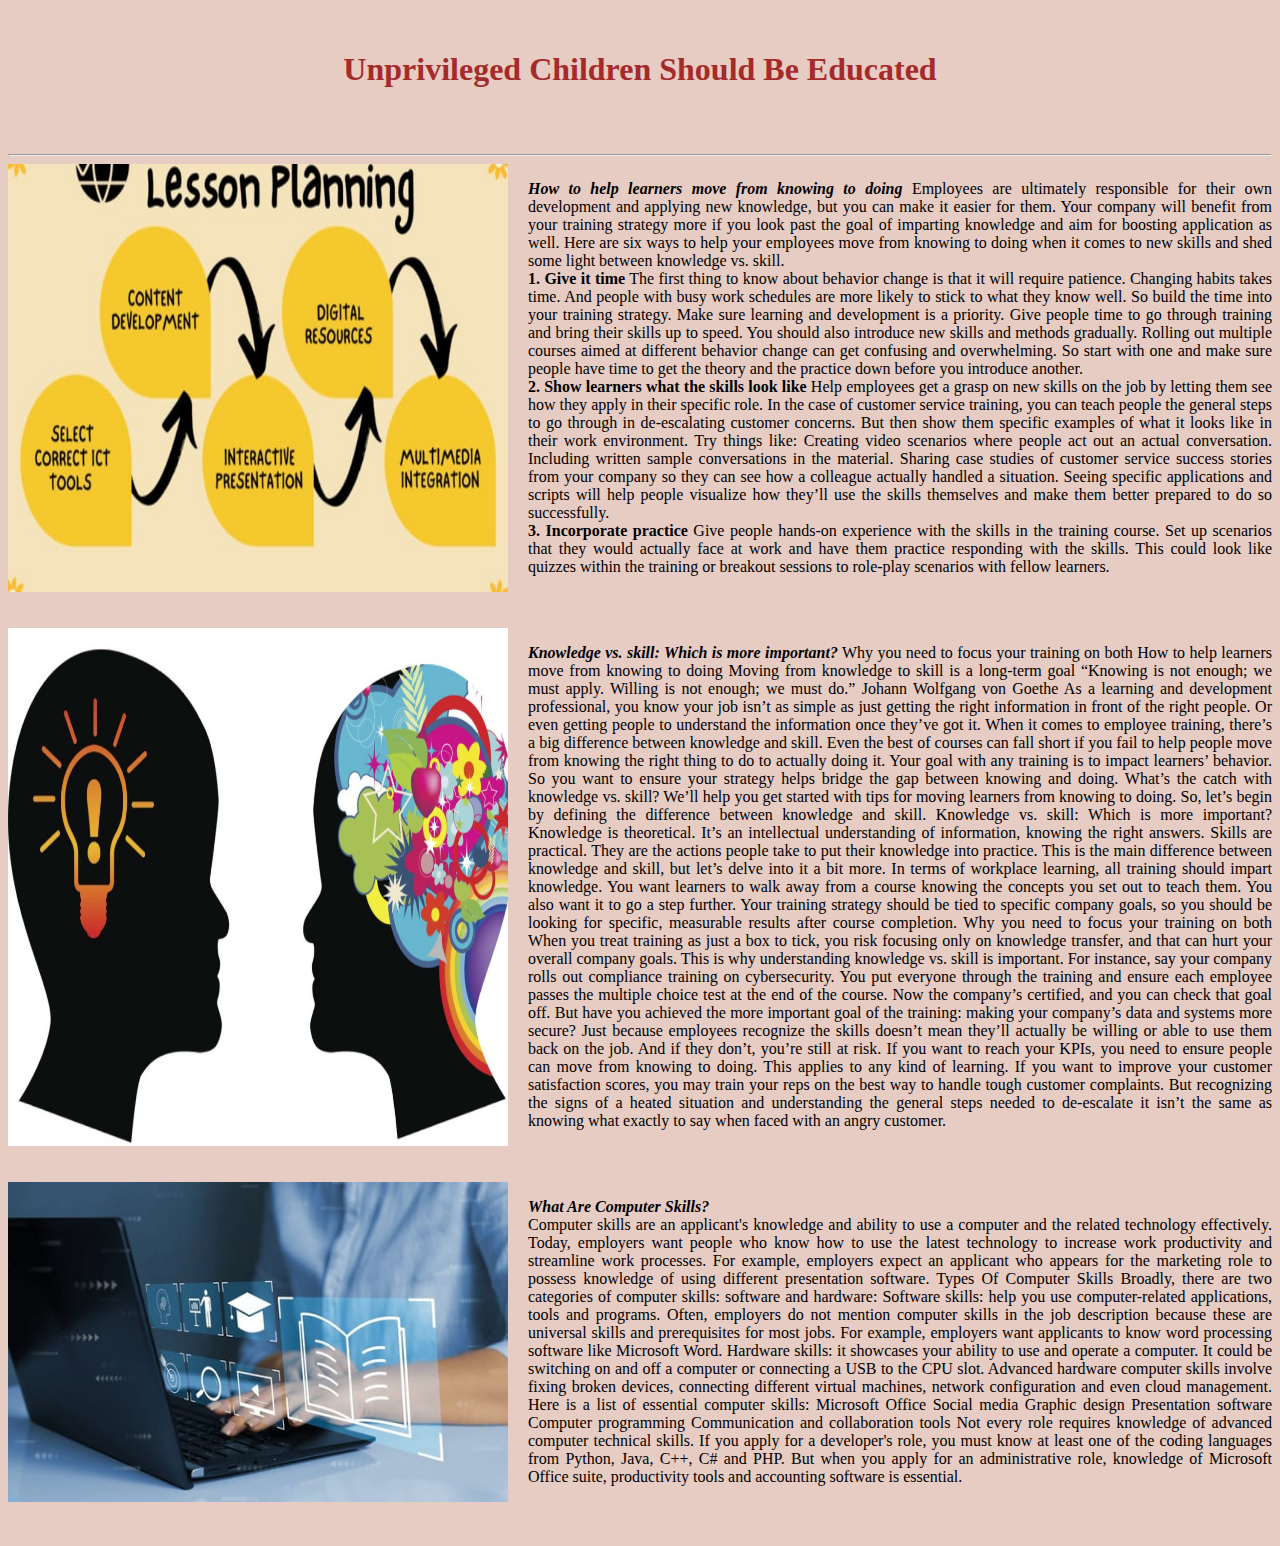
<file: eduinfo.html>
<!DOCTYPE html>
<html lang="en">
<head>
    <meta charset="UTF-8">
    <meta name="viewport" content="width=device-width, initial-scale=1.0">
    <title>eduinfo</title>
    <link rel="stylesheet" href="info.css">
</head>
<body>
<h1>Unprivileged Children Should Be Educated</h1>
<br><br>
<hr>
<div class="info2">
    <img src="./plan.jpeg" alt="" width="500px">
    <p><i><b>How to help learners move from knowing to doing</b></i>
        Employees are ultimately responsible for their own development and applying new knowledge, but you can make it easier for them. Your company will benefit from your training strategy more if you look past the goal of imparting knowledge and aim for boosting application as well. Here are six ways to help your employees move from knowing to doing when it comes to new skills and shed some light between knowledge vs. skill.
        <br>
        <b>1. Give it time</b>
        The first thing to know about behavior change is that it will require patience. Changing habits takes time. And people with busy work schedules are more likely to stick to what they know well. So build the time into your training strategy.
        
        Make sure learning and development is a priority. Give people time to go through training and bring their skills up to speed.
        
        You should also introduce new skills and methods gradually. Rolling out multiple courses aimed at different behavior change can get confusing and overwhelming. So start with one and make sure people have time to get the theory and the practice down before you introduce another.
        <br>
        <b>2. Show learners what the skills look like</b>
        Help employees get a grasp on new skills on the job by letting them see how they apply in their specific role.
        
        In the case of customer service training, you can teach people the general steps to go through in de-escalating customer concerns. But then show them specific examples of what it looks like in their work environment.
        
        Try things like:
        
        Creating video scenarios where people act out an actual conversation.
        Including written sample conversations in the material.
        Sharing case studies of customer service success stories from your company so they can see how a colleague actually handled a situation.
        Seeing specific applications and scripts will help people visualize how they’ll use the skills themselves and make them better prepared to do so successfully.
        <br>
        <b>3. Incorporate practice</b>
        Give people hands-on experience with the skills in the training course. Set up scenarios that they would actually face at work and have them practice responding with the skills. This could look like quizzes within the training or breakout sessions to role-play scenarios with fellow learners.
        
        </p>

</div>
<br><br>
<div class="info3">
    <img src="./knowskil.jpeg" alt="" width="500px">
    <p><i><b>Knowledge vs. skill: Which is more important?</b></i>
        Why you need to focus your training on both
        How to help learners move from knowing to doing
        Moving from knowledge to skill is a long-term goal
        “Knowing is not enough; we must apply. Willing is not enough; we must do.”
        Johann Wolfgang von Goethe
        
        As a learning and development professional, you know your job isn’t as simple as just getting the right information in front of the right people. Or even getting people to understand the information once they’ve got it.
        
        When it comes to employee training, there’s a big difference between knowledge and skill. Even the best of courses can fall short if you fail to help people move from knowing the right thing to do to actually doing it.
        
        Your goal with any training is to impact learners’ behavior. So you want to ensure your strategy helps bridge the gap between knowing and doing.
        
        What’s the catch with knowledge vs. skill? We’ll help you get started with tips for moving learners from knowing to doing. So, let’s begin by defining the difference between knowledge and skill.
        
        Knowledge vs. skill: Which is more important?
        Knowledge is theoretical. It’s an intellectual understanding of information, knowing the right answers.
        
        Skills are practical. They are the actions people take to put their knowledge into practice.
        
        This is the main difference between knowledge and skill, but let’s delve into it a bit more.
        
        In terms of workplace learning, all training should impart knowledge. You want learners to walk away from a course knowing the concepts you set out to teach them. You also want it to go a step further. Your training strategy should be tied to specific company goals, so you should be looking for specific, measurable results after course completion.
        
        Why you need to focus your training on both
        When you treat training as just a box to tick, you risk focusing only on knowledge transfer, and that can hurt your overall company goals. This is why understanding knowledge vs. skill is important.
        
        For instance, say your company rolls out compliance training on cybersecurity. You put everyone through the training and ensure each employee passes the multiple choice test at the end of the course. Now the company’s certified, and you can check that goal off.
        
        But have you achieved the more important goal of the training: making your company’s data and systems more secure? Just because employees recognize the skills doesn’t mean they’ll actually be willing or able to use them back on the job. And if they don’t, you’re still at risk.
        
        If you want to reach your KPIs, you need to ensure people can move from knowing to doing. This applies to any kind of learning.
        
        If you want to improve your customer satisfaction scores, you may train your reps on the best way to handle tough customer complaints. But recognizing the signs of a heated situation and understanding the general steps needed to de-escalate it isn’t the same as knowing what exactly to say when faced with an angry customer.
        </p>
</div>
<br><br>
<div class="info4">
    <img src="./comp.jpeg" alt="" width="500px">
    <p><i><b>What Are Computer Skills?</b></i><br>
        Computer skills are an applicant's knowledge and ability to use a computer and the related technology effectively. Today, employers want people who know how to use the latest technology to increase work productivity and streamline work processes. For example, employers expect an applicant who appears for the marketing role to possess knowledge of using different presentation software.
        Types Of Computer Skills
        Broadly, there are two categories of computer skills: software and hardware:
        Software skills: help you use computer-related applications, tools and programs. Often, employers do not mention computer skills in the job description because these are universal skills and prerequisites for most jobs. For example, employers want applicants to know word processing software like Microsoft Word.
        Hardware skills: it showcases your ability to use and operate a computer. It could be switching on and off a computer or connecting a USB to the CPU slot. Advanced hardware computer skills involve fixing broken devices, connecting different virtual machines, network configuration and even cloud management.
        Here is a list of essential computer skills:
        Microsoft Office
        Social media
        Graphic design
        Presentation software
        Computer programming
        Communication and collaboration tools
        Not every role requires knowledge of advanced computer technical skills. If you apply for a developer's role, you must know at least one of the coding languages from Python, Java, C++, C# and PHP. But when you apply for an administrative role, knowledge of Microsoft Office suite, productivity tools and accounting software is essential.
        </p>
</div>
<br><br>
</body>
</html>
</file>
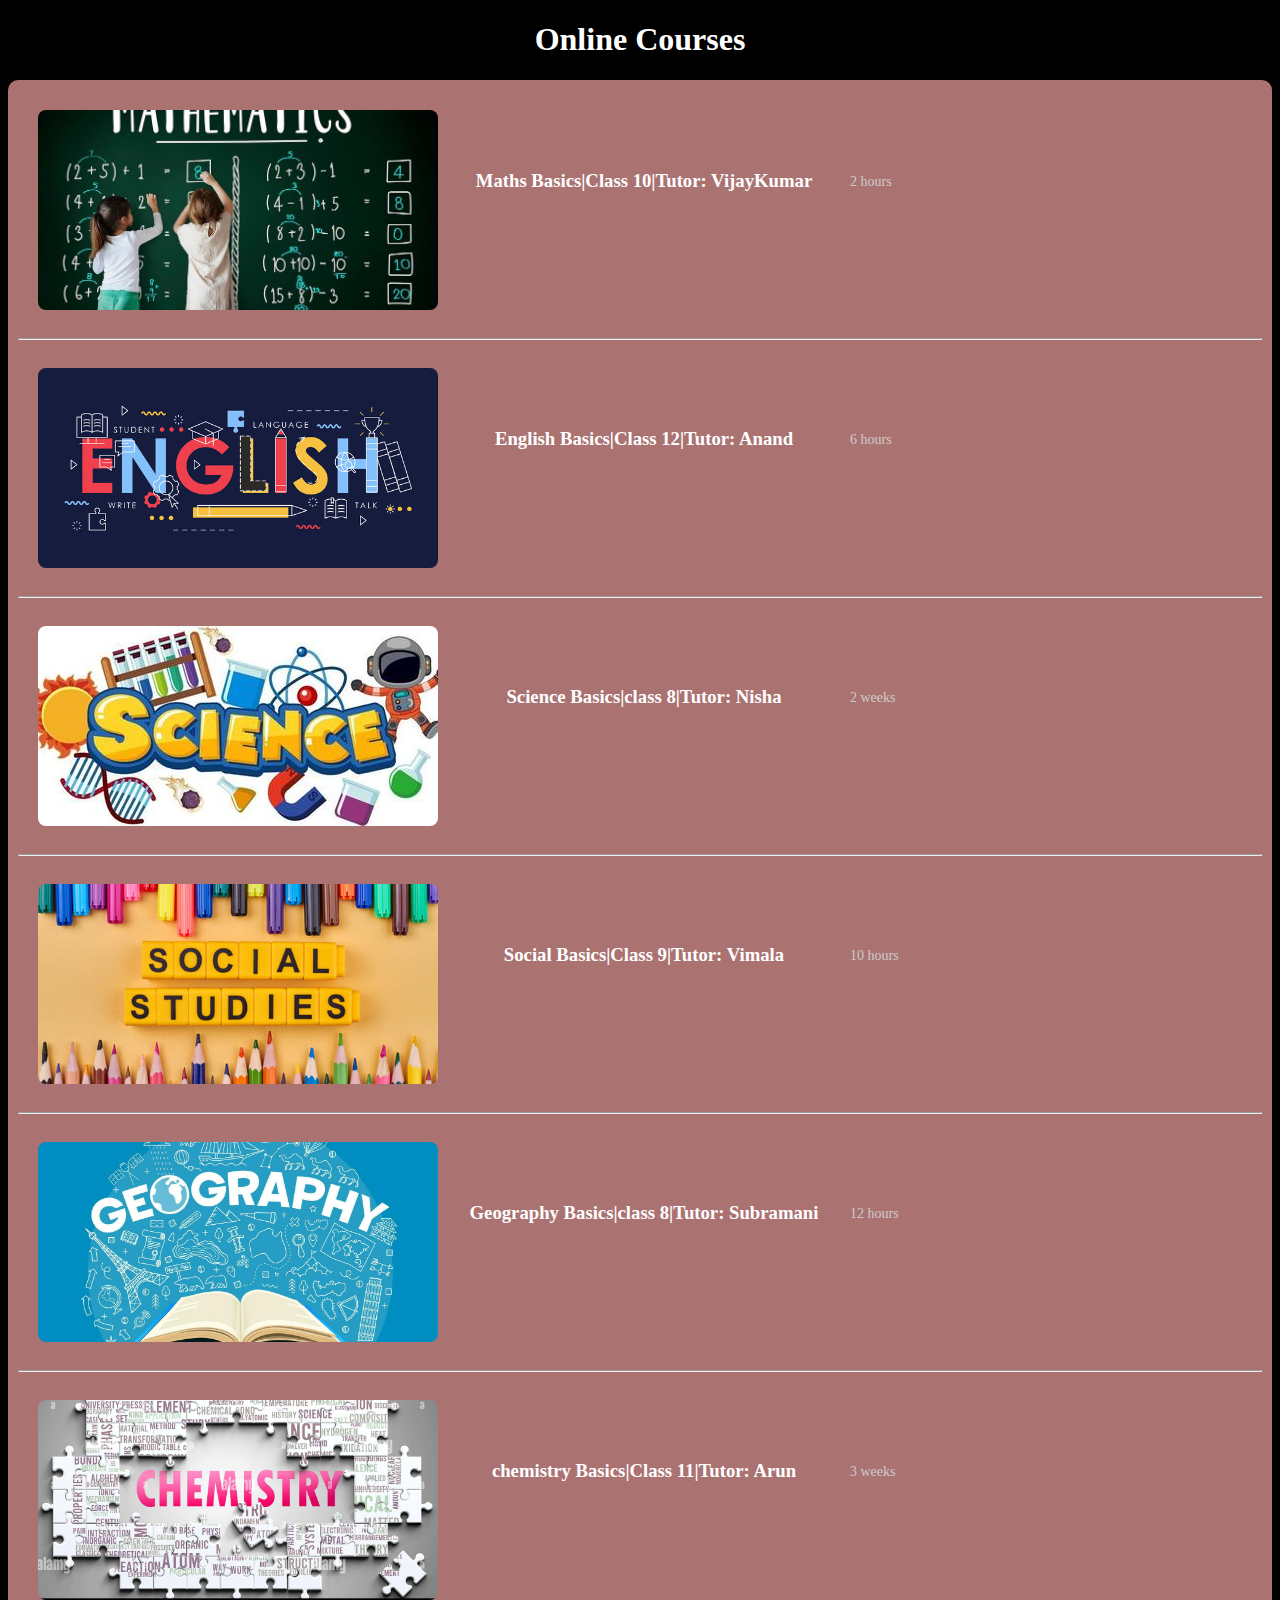
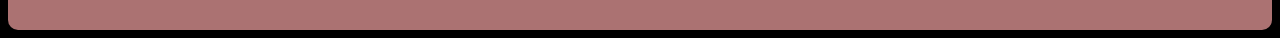
<file: online.html>
<!DOCTYPE html>
<html lang="en">
<head>
    <meta charset="UTF-8">
    <meta name="viewport" content="width=device-width, initial-scale=1.0">
    <title>online</title>
    <link rel="stylesheet" href="online.css">
</head>
<body>
    <h1>Online Courses</h1>
    <div class="courses">
        <div class="c1">
            <img src="./edumat.jpg" alt="maths" >
            <h3>Maths Basics|Class 10|Tutor: VijayKumar</h3>
            <p> 2 hours</p>
        </div>
<hr>
        <div class="c1">
            <img src="./edueng.jpg" alt="English" >
            <h3>English Basics|Class 12|Tutor: Anand</h3>
            <p> 6 hours</p>
        </div>
<hr>
        <div class="c1">
            <img src="./eduscience.jpg" alt="Science" >
            <h3>Science Basics|class 8|Tutor: Nisha</h3>
            <p> 2 weeks</p>
        </div>
<hr>
        <div class="c1">
            <img src="./edusoc.jpg" alt="Social" >
            <h3>Social Basics|Class 9|Tutor: Vimala</h3>
            <p> 10 hours</p>
        </div>
<hr>
        <div class="c1">
            <img src="./edugeoo.jpg" alt="Gepgraphy" >
            <h3>Geography Basics|class 8|Tutor: Subramani</h3>
            <p> 12 hours</p>
        </div>
<hr>
        <div class="c1">
            <img src="./educhem.jpg" alt="Chemistry" >
            <h3>chemistry Basics|Class 11|Tutor: Arun</h3>
            <p> 3 weeks</p>
        </div>
    </div>
    
</body>
</html>
</file>
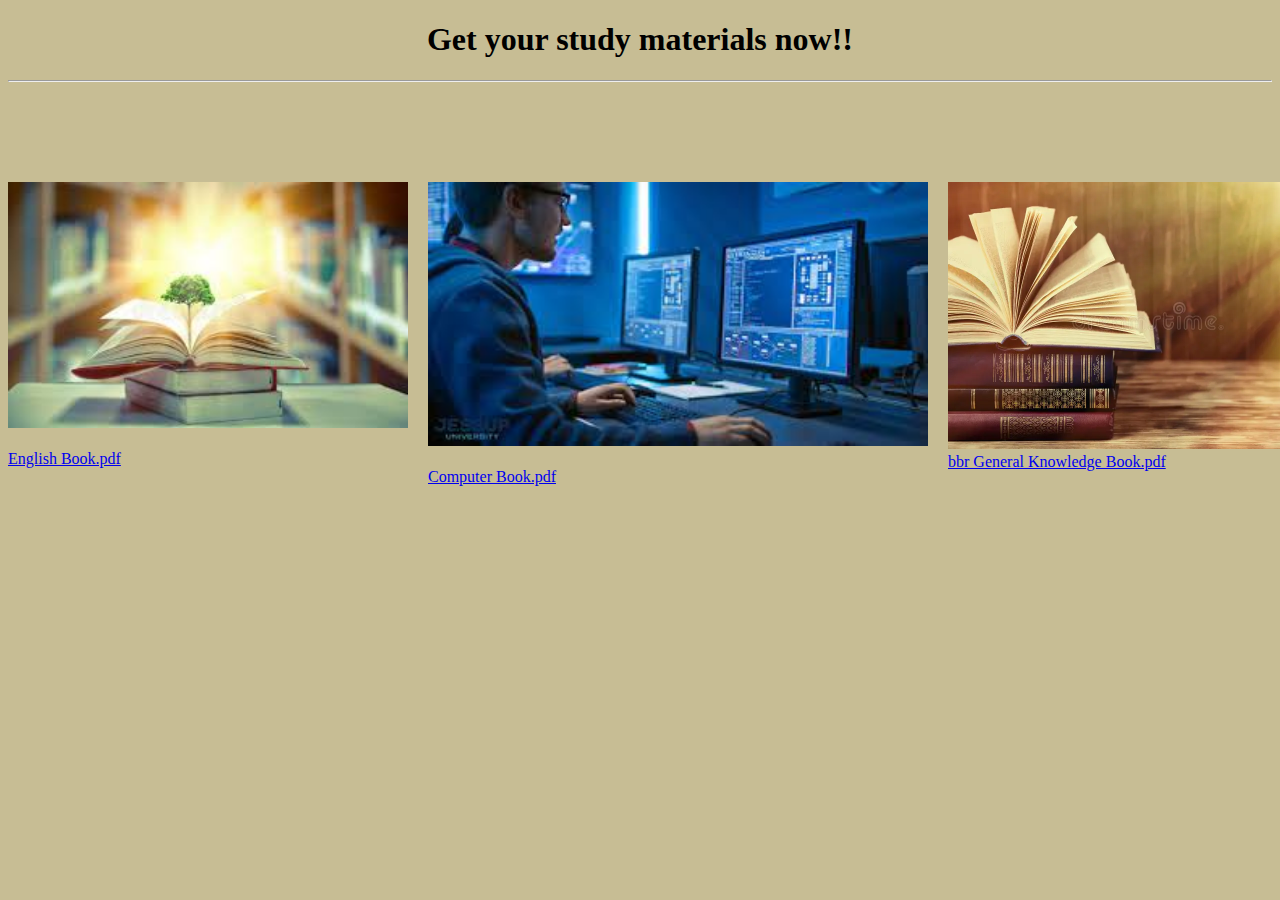
<file: study.html>
<!DOCTYPE html>
<html lang="en">
<head>
    <meta charset="UTF-8">
    <meta name="viewport" content="width=device-width, initial-scale=1.0">
    <title>Study</title>
    <link rel="stylesheet" href="./study.css">
</head>
<body>
    <h1>Get your study materials now!!</h1>
    <hr>
    <div class="smerge">
    <div class="simg">
        
        <a href="http://www.joyforeverbooks.com/ebooks/Books/Class8/Just_A_Click/index.html" target="blank"><img src="./edubook.jpg" alt="" width="400px"> <br><br>English Book.pdf </a>
    </div>

    <div class="simg1">
        
        <a href="https://www.scribd.com/document/469319198/Class-8-Computer-book-pdf"  target="blank"><img src="./computer.jpg" alt="" width="500px"><br><br>Computer Book.pdf </a>
    </div>

    <div class="simg1">
        
        <a href="https://thestempedia.com/shop/skillful-minds-computer-book-class-8/?srsltid=AfmBOoqSThwJsjWG0n71fsoighqSx5QtjRUBPxGY9_QYmMs1DwCnRtFz"  target="blank"><img src="./edubook2.webp" alt="" width="400px"><br>bbr
            General Knowledge Book.pdf </a>
    </div>
</div>
    

</body>
</html>
</file>
<file: info.css>
body{
    background-color: rgb(231, 204, 196);
}
.info2 {
    display: flex;
    gap: 20px;
    text-align: justify;
}
.info3{
    display: flex;
    gap: 20px;
    text-align: justify; 
}
.info4{
    display: flex;
    gap: 20px;
    text-align: justify; 
}
h1{
    text-align: center;
    color: brown;
    padding-top: 30px;
}
</file>
<file: online.css>
body{
    background-color: black;
}
.courses{
    background: #ab7272;
    border-radius: 10px;
    overflow: hidden;
    color: white;
    padding: 10px;
    text-align: left;
}
.courses img {
    width :400px;
    height :200px;
    object-fit: cover;
    border-radius: 8px;
}
.courses h3{
    font-size: 16 px;
    text-align: center;
    padding-top: 50px;
    margin: 10px 0 5px;
}
.courses p{
    font-size: 14px;
    padding-top: 50px;
    color: #ccc;
}
.c1{
    display: grid;
    grid-template-columns: 1fr 1fr 1fr;
    gap: 10px;
    padding: 20px;
}
h1{
    color: white;
    text-align: center;
}
</file>
<file: study.css>
body{
    background-color: rgb(199, 189, 148);
}
h1{
    text-align: center;
}
.smerge{
    display: flex;
    gap: 20px;
    justify-content: space-evenly;
    margin-top: 100px;
}
</file>
